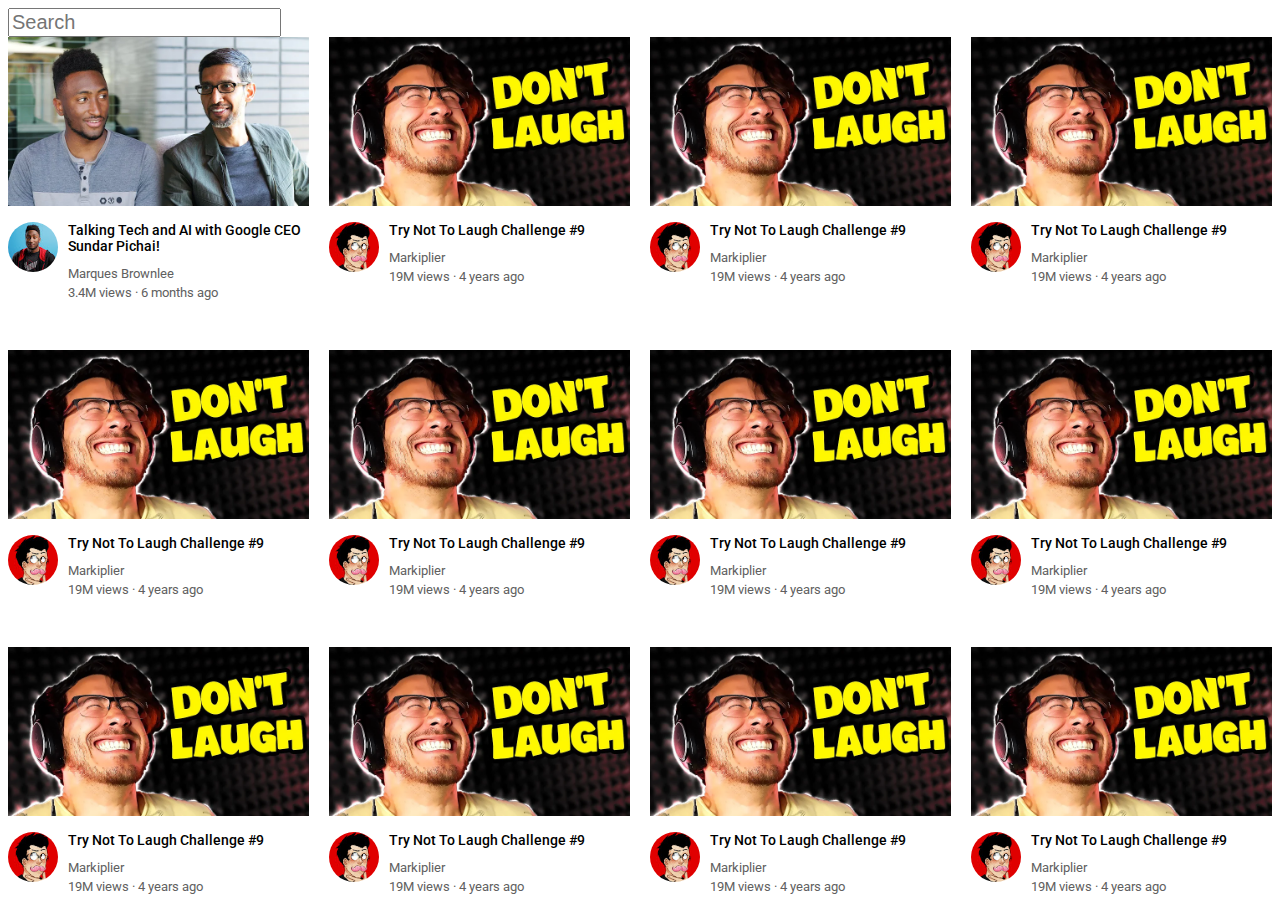
<file: index.html>
<!DOCTYPE html>
<html lang="en">
<head>
  <meta charset="UTF-8">
  <meta http-equiv="X-UA-Compatible" content="IE=edge">
  <meta name="viewport" content="width=device-width, initial-scale=1.0">
  <title>Youtube.com Clone</title>
  <link rel="stylesheet" href="style.css">
  <link rel="preconnect" href="https://fonts.googleapis.com"> 
<link rel="preconnect" href="https://fonts.gstatic.com" crossorigin> 
<link href="https://fonts.googleapis.com/css2?family=Roboto:wght@400;500;700&display=swap" rel="stylesheet">
</head>
<body>
  <input class=search-bar type="textbox" placeholder="Search">

  <div>

  </div>

  <div class="video-grid">

    <div class="video-preview">
      <div class="thumbnail-row">
        <img class="thumbnail" src="images/thumbnail-1.webp" alt="thumb">
      </div>
      <div class="video-info-grid">
        <div class="channel-picture">
          <img  class="profile-pic" src="images/channel-1.jpeg">
        </div>
        <div class="video-info">
        <p class="video-title">Talking Tech and AI with Google CEO Sundar Pichai!</p>
        <p class="video-author">Marques Brownlee</p>
        <p class="video-stats">3.4M views · 6 months ago</p>
        </div>
      </div>  
    </div>

    <div class="video-preview">
      <div class="thumbnail-row">
        <img class="thumbnail" src="images/thumbnail-2.webp" alt="thumb">
      </div>
      <div class="video-info-grid">
        <div class="channel-picture">
          <img  class="profile-pic" src="images/channel-2.jpeg">
        </div>
        <div class="video-info">
        <p class="video-title">Try Not To Laugh Challenge #9</p>
        <p class="video-author">Markiplier</p>
        <p class="video-stats">19M views · 4 years ago</p>
        </div>
      </div>  
    </div>

    <div class="video-preview">
      <div class="thumbnail-row">
        <img class="thumbnail" src="images/thumbnail-2.webp" alt="thumb">
      </div>
      <div class="video-info-grid">
        <div class="channel-picture">
          <img  class="profile-pic" src="images/channel-2.jpeg">
        </div>
        <div class="video-info">
        <p class="video-title">Try Not To Laugh Challenge #9</p>
        <p class="video-author">Markiplier</p>
        <p class="video-stats">19M views · 4 years ago</p>
        </div>
      </div>  
    </div>

    <div class="video-preview">
      <div class="thumbnail-row">
        <img class="thumbnail" src="images/thumbnail-2.webp" alt="thumb">
      </div>
      <div class="video-info-grid">
        <div class="channel-picture">
          <img  class="profile-pic" src="images/channel-2.jpeg">
        </div>
        <div class="video-info">
        <p class="video-title">Try Not To Laugh Challenge #9</p>
        <p class="video-author">Markiplier</p>
        <p class="video-stats">19M views · 4 years ago</p>
        </div>
      </div>  
    </div>

    <div class="video-preview">
      <div class="thumbnail-row">
        <img class="thumbnail" src="images/thumbnail-2.webp" alt="thumb">
      </div>
      <div class="video-info-grid">
        <div class="channel-picture">
          <img  class="profile-pic" src="images/channel-2.jpeg">
        </div>
        <div class="video-info">
        <p class="video-title">Try Not To Laugh Challenge #9</p>
        <p class="video-author">Markiplier</p>
        <p class="video-stats">19M views · 4 years ago</p>
        </div>
      </div>  
    </div>

    <div class="video-preview">
      <div class="thumbnail-row">
        <img class="thumbnail" src="images/thumbnail-2.webp" alt="thumb">
      </div>
      <div class="video-info-grid">
        <div class="channel-picture">
          <img  class="profile-pic" src="images/channel-2.jpeg">
        </div>
        <div class="video-info">
        <p class="video-title">Try Not To Laugh Challenge #9</p>
        <p class="video-author">Markiplier</p>
        <p class="video-stats">19M views · 4 years ago</p>
        </div>
      </div>  
    </div>

    <div class="video-preview">
      <div class="thumbnail-row">
        <img class="thumbnail" src="images/thumbnail-2.webp" alt="thumb">
      </div>
      <div class="video-info-grid">
        <div class="channel-picture">
          <img  class="profile-pic" src="images/channel-2.jpeg">
        </div>
        <div class="video-info">
        <p class="video-title">Try Not To Laugh Challenge #9</p>
        <p class="video-author">Markiplier</p>
        <p class="video-stats">19M views · 4 years ago</p>
        </div>
      </div>  
    </div>

    <div class="video-preview">
      <div class="thumbnail-row">
        <img class="thumbnail" src="images/thumbnail-2.webp" alt="thumb">
      </div>
      <div class="video-info-grid">
        <div class="channel-picture">
          <img  class="profile-pic" src="images/channel-2.jpeg">
        </div>
        <div class="video-info">
        <p class="video-title">Try Not To Laugh Challenge #9</p>
        <p class="video-author">Markiplier</p>
        <p class="video-stats">19M views · 4 years ago</p>
        </div>
      </div>  
    </div>

    <div class="video-preview">
      <div class="thumbnail-row">
        <img class="thumbnail" src="images/thumbnail-2.webp" alt="thumb">
      </div>
      <div class="video-info-grid">
        <div class="channel-picture">
          <img  class="profile-pic" src="images/channel-2.jpeg">
        </div>
        <div class="video-info">
        <p class="video-title">Try Not To Laugh Challenge #9</p>
        <p class="video-author">Markiplier</p>
        <p class="video-stats">19M views · 4 years ago</p>
        </div>
      </div>  
    </div>

    <div class="video-preview">
      <div class="thumbnail-row">
        <img class="thumbnail" src="images/thumbnail-2.webp" alt="thumb">
      </div>
      <div class="video-info-grid">
        <div class="channel-picture">
          <img  class="profile-pic" src="images/channel-2.jpeg">
        </div>
        <div class="video-info">
        <p class="video-title">Try Not To Laugh Challenge #9</p>
        <p class="video-author">Markiplier</p>
        <p class="video-stats">19M views · 4 years ago</p>
        </div>
      </div>  
    </div>

    <div class="video-preview">
      <div class="thumbnail-row">
        <img class="thumbnail" src="images/thumbnail-2.webp" alt="thumb">
      </div>
      <div class="video-info-grid">
        <div class="channel-picture">
          <img  class="profile-pic" src="images/channel-2.jpeg">
        </div>
        <div class="video-info">
        <p class="video-title">Try Not To Laugh Challenge #9</p>
        <p class="video-author">Markiplier</p>
        <p class="video-stats">19M views · 4 years ago</p>
        </div>
      </div>  
    </div>

    <div class="video-preview">
      <div class="thumbnail-row">
        <img class="thumbnail" src="images/thumbnail-2.webp" alt="thumb">
      </div>
      <div class="video-info-grid">
        <div class="channel-picture">
          <img  class="profile-pic" src="images/channel-2.jpeg">
        </div>
        <div class="video-info">
        <p class="video-title">Try Not To Laugh Challenge #9</p>
        <p class="video-author">Markiplier</p>
        <p class="video-stats">19M views · 4 years ago</p>
        </div>
      </div>  
    </div>
  </div>




</body>
</html>
</file>
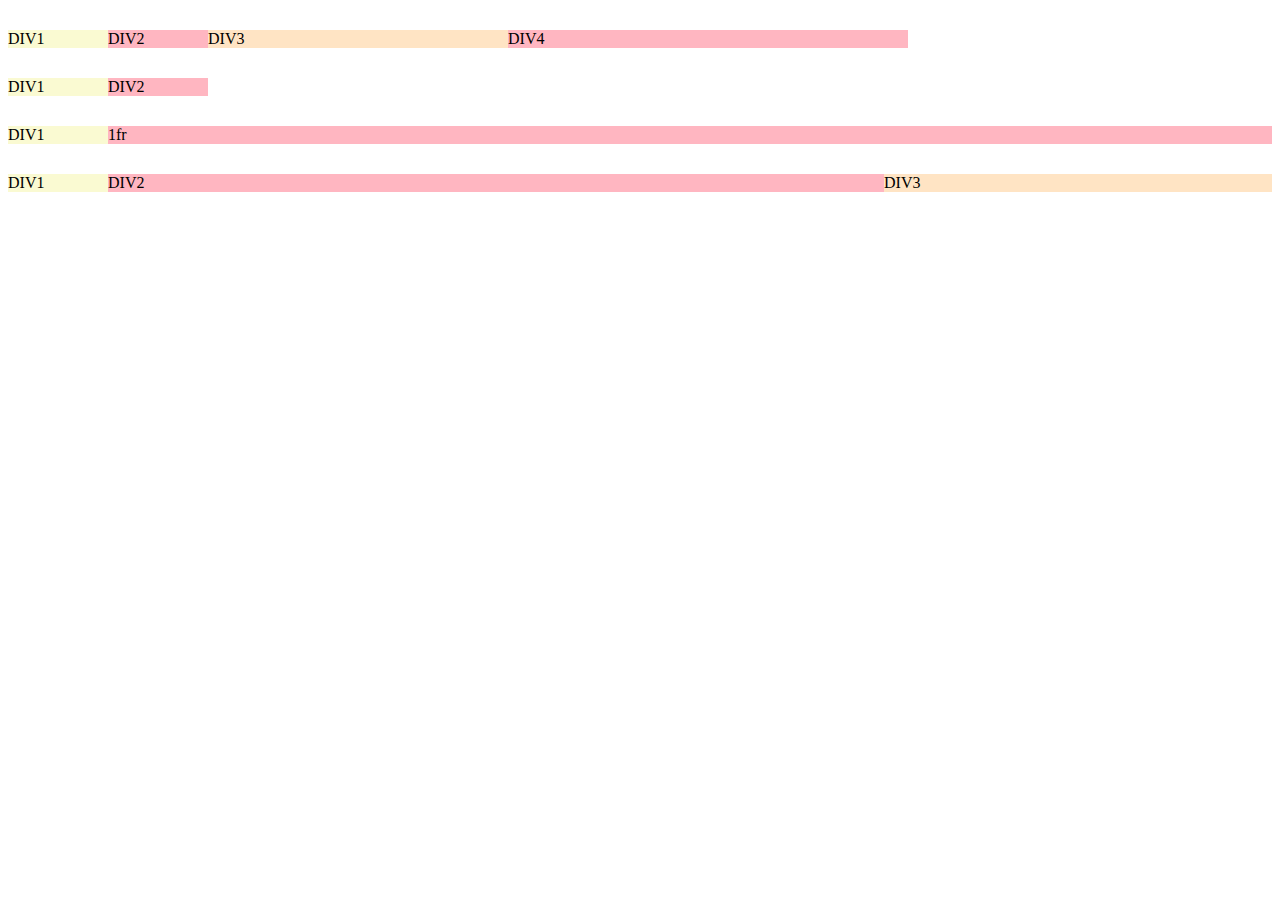
<file: grid.html>
<!DOCTYPE html>
<html lang="en">
<head>
  <meta charset="UTF-8">
  <meta http-equiv="X-UA-Compatible" content="IE=edge">
  <meta name="viewport" content="width=device-width, initial-scale=1.0">
  <title>Grid Practise</title>
</head>
<body>
  <div style="
  margin-top: 30px;
  display:grid;
  grid-template-columns: 100px 100px 300px 400px;
  ">
    <div style="background-color: lightgoldenrodyellow;">DIV1</div>
    <div style="background-color: lightpink;">DIV2</div>
    <div style="background-color: bisque;">DIV3</div>
    <div style="background-color: lightpink;">DIV4</div>
  </div>
  <div style="
  margin-top: 30px;
  display:grid;
  grid-template-columns: 100px 100px;
  ">
    <div style="background-color: lightgoldenrodyellow;">DIV1</div>
    <div style="background-color: lightpink;">DIV2</div>
  </div>

  <div style="
  margin-top: 30px;
  display:grid;
  grid-template-columns: 100px 1fr;
  ">
    <div style="background-color: lightgoldenrodyellow;">DIV1</div>
    <div style="background-color: lightpink;">1fr</div>
  </div>

  <div style="
  margin-top: 30px;
  display:grid;
  grid-template-columns: 100px 2fr 1fr;
  ">
    <div style="background-color: lightgoldenrodyellow;">DIV1</div>
    <div style="background-color: lightpink;">DIV2</div>
    <div style="background-color: bisque;">DIV3</div>
  </div>
</body>
</html>
</file>
<file: style.css>
.thumbnail {
  width: 100%;
}

.search-bar {
  font-size: 20px;
}

.video-preview {
  /* width: 300px;
  display: inline-block;
  vertical-align: top;
  margin-right: 15px; */
}

.video-grid {
  display: grid;
  grid-template-columns: 1fr 1fr 1fr 1fr;
  column-gap: 20px;
  row-gap: 50px;
}

.video-info-grid {
  display: grid;
  grid-template-columns: 50px 1fr;
}


.channel-picture {
  /* display: inline-block; */
  /* width: 50px;
  vertical-align: top; */
}


.video-info {
  /* display: inline-block; */
  /* width: 200px;
  line-height: 17px; */
  margin-left: 10px;
}

.profile-pic {
  width: 50px;
  border-radius: 50px;
}

.video-title {
  margin-top: 0px;
  font-size: 14px;
  font-weight: 500;
  margin-bottom: 12px;
}

.thumbnail-row {
  margin-bottom: 12px;
}

p {
  font-family: Roboto, Arial;
  margin-top: 0;
  margin-bottom: 0;
}

.video-author, .video-stats {
  font-size: 13px;
  color: rgb(96, 96, 96);
}

.video-author {
  margin-bottom: 4px;
}
</file>
